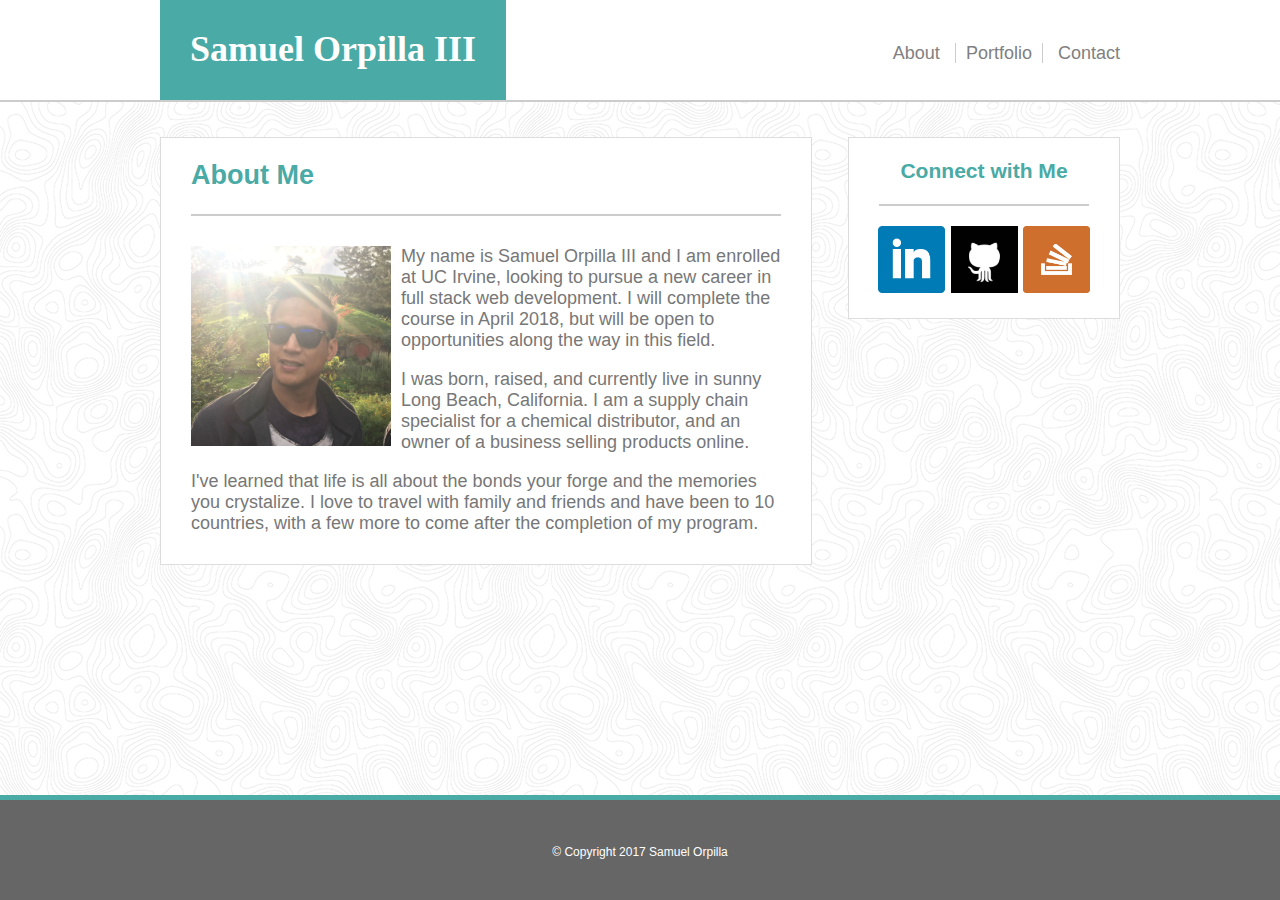
<file: index.html>
<!DOCTYPE html>
<html>
<head>
	<title>Samuel Orpilla's Portfolio</title>
	<link rel="stylesheet" type="text/css" href="assets/css/style.css">
</head>
<body>

	<!-- to seperate content from footer to make footer sticky  -->
	<div class ="container-sticky">
		<!-- Header the full length of the screen-->
		<header class="header">
				<!--  container to keep the heading and nav-menu to a determined size  -->
			<div class="container-header">
				<div class="heading"><h1>Samuel Orpilla III</h1>
				</div>
				<!--  nav menu to stay to the right  -->
				<nav class="menu-nav">
					<ul>
						<li class="menu-nav-list" id="button-menu-nav-left"><a href="index.html" class="menu-link">About</a></li>
						<li class="menu-nav-list" id="button-menu-nav-center"><a href="portfolio.html" class="menu-link">Portfolio</a></li>
						<li class="menu-nav-list" id="button-menu-nav-right"><a href="contact.html" class="menu-link">Contact</a></li>
					</ul>
				</nav>
			</div>
		</header>

		<!--  container to keep section, article and aside to a determined size  -->
		<div class="container-body">
			<!--  section to stay to the left of the screen  -->
			<section class="section">
				<div class="title-section"><h2>About Me</h2>
				</div>
				<!--  article to go under the title  -->
				<div class="article-section">
					<p><img id="picture-profile" src="assets/images/profile_sam.jpg" alt="Profile Picture" align= "left">
					My name is Samuel Orpilla III and I am enrolled at UC Irvine, looking to pursue a new career in full stack web development. I will complete the course in April 2018, but will be open to opportunities along the way in this field.
					<p>I was born, raised, and currently live in sunny Long Beach, California. I am a supply chain specialist for a chemical distributor, and an owner of a business selling products online.
					</p>
					<p>I've learned that life is all about the bonds your forge and the memories you crystalize. I love to travel with family and friends and have been to 10 countries, with a few more to come after the completion of my program.
				</div>
			</section>

			<!--  aside to stay on the right of the screen -->
			<aside class="aside">
				<div class="aside_title"><h3>Connect with Me</h3>
				</div>
				<div class="aside_content">	
					<a href="https://www.linkedin.com/in/samuel-orpilla-8a162b148/" target="_blank" class="icon_social-link"><img src="assets/images/icon_linkedin.png" alt="linkedin icon" class="icon-social">
					</a>
					<a href="https://github.com/orpillasam" target="_blank" class="icon_social-link"><img src="assets/images/icon_github.png" alt="Github icon" class="icon-social">
					</a>
					<a href="https://stackoverflow.com/users/8595556/sam-orpilla" target="_blank" class="icon_social-link"><img src="assets/images/icon_stackoverflow.png" alt="Stackoverflow icon" class="icon-social">
					</a>
				</div>	
			</aside>
		</div>
	</div>
	<!-- Footer to stay sticker to the bottom  -->
	<footer class="footer">
		<p> &copy Copyright 2017 Samuel Orpilla</p>
	</footer>	
</body>
</html>
</file>
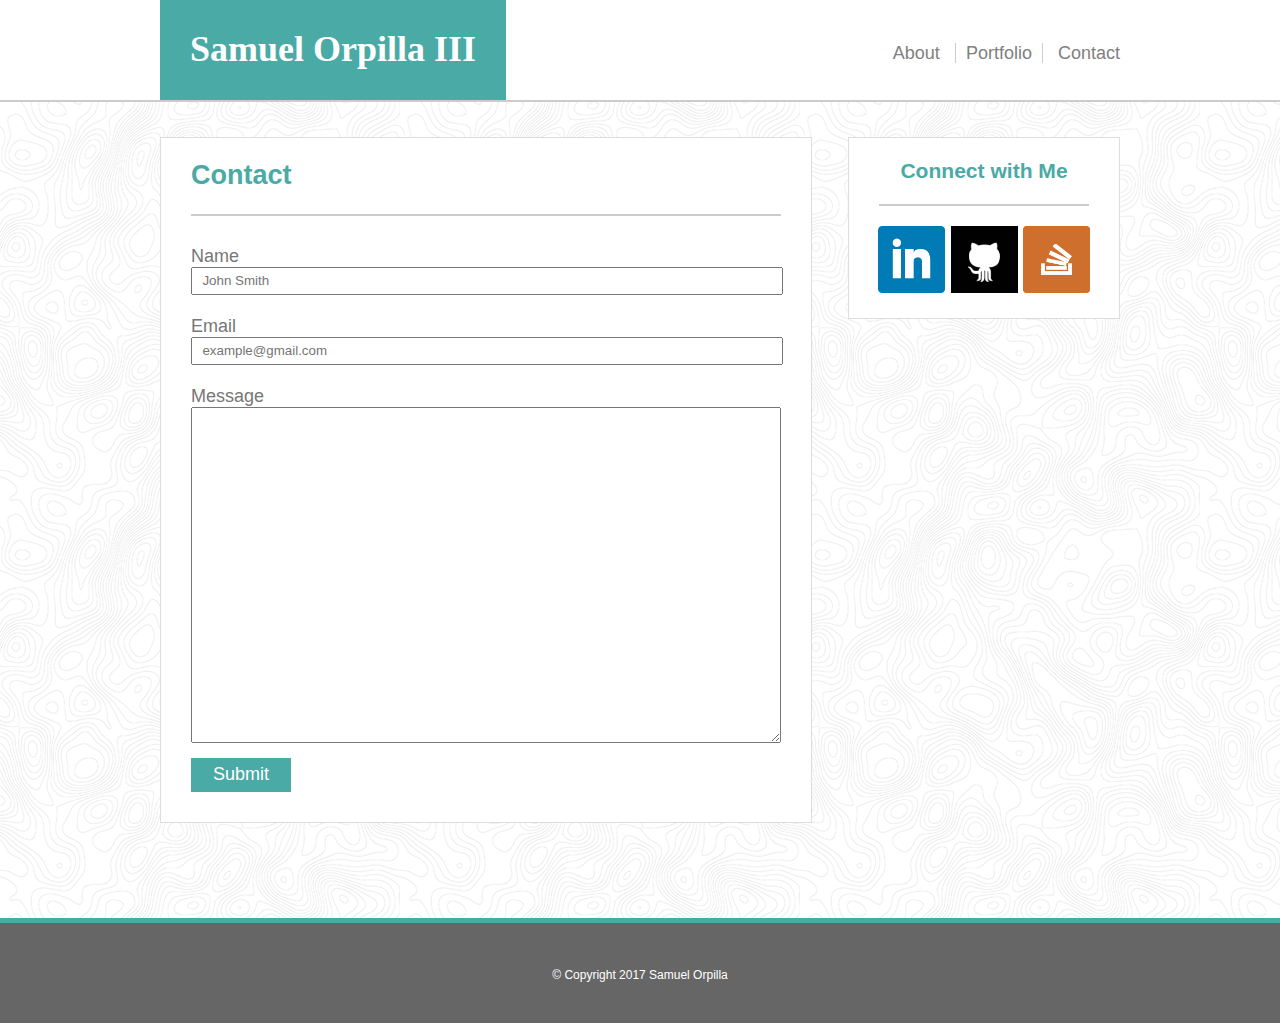
<file: contact.html>
<!DOCTYPE html>
<html>
<head>
	<title>Samuel Orpilla's Portfolio</title>
	<link rel="stylesheet" type="text/css" href="assets/css/style.css">
</head>
<body>
	
	<!-- to seperate content from footer to make footer sticky  -->
	<div class ="container-sticky">
		<!--  Header the full length of the screen  -->
		<header class="header">
				<!--  container to keep the heading and nav-menu to a determined size  -->
			<div class="container-header">
				<div class="heading"><h1>Samuel Orpilla III</h1>
				</div>
				<!--  nav menu to stay to the right  -->
				<nav class="menu-nav">
					<ul>
						<li class="menu-nav-list" id="button-menu-nav-left"><a href="index.html" class="menu-link">About</a></li>
						<li class="menu-nav-list" id="button-menu-nav-center"><a href="portfolio.html" class="menu-link">Portfolio</a></li>
						<li class="menu-nav-list" id="button-menu-nav-right"><a href="contact.html" class="menu-link">Contact</a></li>
					</ul>
				</nav>
			</div>
		</header>

		<!--  container to keep section, article and aside to a determined size  -->
		<div class="container-body">
			<!--  section to stay to the left of the screen  -->
			<section class="section">
				<div class="title-section"><h2>Contact</h2>
				</div>
					<!--  form with name, email and message  -->
					<form class="article-section">
						Name<br>
						<input class="form-line" type="text" name="name" placeholder="  John Smith" >
						<br>
						<br>
						Email<br>
						<input class="form-line" type="text" name="email" placeholder="  example@gmail.com">
						<br>
						<br>
						Message<br>
						<textarea class="form-line" name="message" rows="15" cols="81">
						</textarea>
						<br>
						<input class="button-form-submit" type="submit" value="Submit">
					</form>
			</section>

			<!--  aside to stay on the right of the screen -->
			<aside class="aside">
				<div class="aside_title"><h3>Connect with Me</h3>
				</div>
				<div class="aside_content">	
					<a href="https://www.linkedin.com/in/samuel-orpilla-8a162b148/" target="_blank" class="icon_social-link"><img src="assets/images/icon_linkedin.png" alt="linkedin icon" class="icon-social">
					</a>
					<a href="https://github.com/orpillasam" target="_blank" class="icon_social-link"><img src="assets/images/icon_github.png" alt="Github icon" class="icon-social">
					</a>
					<a href="https://stackoverflow.com/users/8595556/sam-orpilla" target="_blank" class="icon_social-link"><img src="assets/images/icon_stackoverflow.png" alt="Stackoverflow icon" class="icon-social">
					</a>
				</div>
			</aside>
		</div>
	</div>
	<!-- Footer to stay sticker to the bottom  -->
	<footer class="footer">
		<p> &copy Copyright 2017 Samuel Orpilla</p>
	</footer>

</body>
</html>
</file>
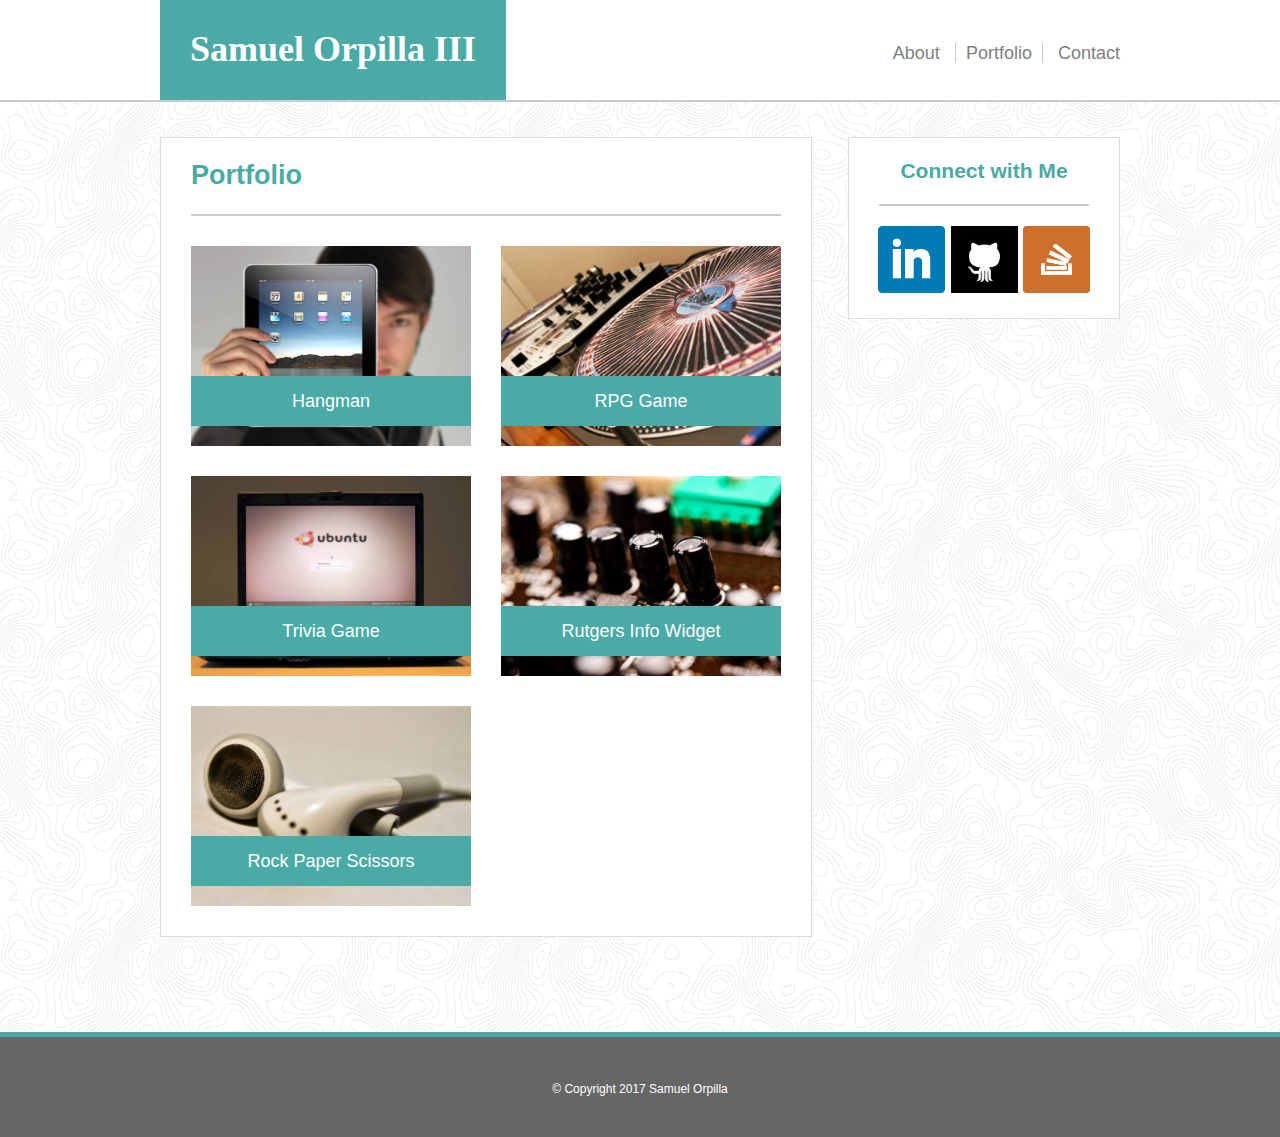
<file: portfolio.html>
<!DOCTYPE html>
<html>
<head>
	<title>Samuel Orpilla's Portfolio</title>
	<link rel="stylesheet" type="text/css" href="assets/css/style.css">
</head>
<body>
	
	<!-- to seperate content from footer to make footer sticky  -->
	<div class ="container-sticky">
		<!-- Header the full length of the screen-->
		<header class="header">
				<!--  container to keep the heading and nav-menu to a determined size  -->
			<div class="container-header">
				<div class="heading"><h1>Samuel Orpilla III</h1>
				</div>
				<!--  nav menu to stay to the right  -->
				<nav class="menu-nav">
					<ul>
						<li class="menu-nav-list" id="button-menu-nav-left"><a href="index.html" class="menu-link">About</a></li>
						<li class="menu-nav-list" id="button-menu-nav-center"><a href="portfolio.html" class="menu-link">Portfolio</a></li>
						<li class="menu-nav-list" id="button-menu-nav-right"><a href="contact.html" class="menu-link">Contact</a></li>
					</ul>
				</nav>
			</div>
		</header>

		<!--container to keep section, article and aside to a determined size-->
		<div class="container-body">
			<!--  section to stay to the left of the screen  -->
			<section class="section">
				<div class="title-section"><h2>Portfolio</h2>
				</div>
				<!--  article to go under the title  -->
				<div class="article-section">

					<div class="box-portfolio">
						<img  class="picture-portfolio" src="assets/images/port1.jpg" alt="Portfolio 1">
						<a href="#" target="_blank" ><div class="box-portfolio-text">Hangman</div>
						</a>
					</div>
					<div class="box-portfolio" id="box-portfolio-right">
						<img  class="picture-portfolio"  src="assets/images/port2.jpg" alt="Portfolio 2">	
						<a href="#" target="_blank"><div class="box-portfolio-text">RPG Game</div>
						</a>
					</div>	
					<div class="box-portfolio">
						<img  class="picture-portfolio"  src="assets/images/port3.jpg" alt="Portfolio 3">
						<a href="#" target="_blank"><div class="box-portfolio-text">Trivia Game</div>
						</a>
					</div>
					<div class="box-portfolio" id="box-portfolio-right">
						<img  class="picture-portfolio"  src="assets/images/port4.jpg" alt="Portfolio 4">
						<a href="#" target="_blank"><div class="box-portfolio-text">Rutgers Info Widget</div>
						</a>
					</div>				
					<div class="box-portfolio">
						<img class="picture-portfolio" src="assets/images/port5.jpg" alt="Portfolio 5">
						<a href="#" target="_blank"><div class="box-portfolio-text">Rock Paper Scissors</div>	
						</a>	
					</div>
				</div>		
			</section>

			<!--  aside to stay on the right of the screen -->
			<aside class="aside">
				<div class="aside_title"><h3>Connect with Me</h3></div>
				<div class="aside_content">	
					<a href="https://www.linkedin.com/in/samuel-orpilla-8a162b148/" target="_blank" class="icon_social-link"><img src="assets/images/icon_linkedin.png" alt="linkedin icon" class="icon-social">
					</a>

					<a href="https://github.com/orpillasam" target="_blank" class="icon_social-link"><img src="assets/images/icon_github.png" alt="Github icon" class="icon-social">
					</a>

					<a href="https://stackoverflow.com/users/8595556/sam-orpilla" target="_blank" class="icon_social-link"><img src="assets/images/icon_stackoverflow.png" alt="Stackoverflow icon" class="icon-social">
					</a>
				</div>
			</aside>
		</div>
	</div>
	<!-- Footer to stay sticker to the bottom  -->
	<footer class="footer">
		<p> &copy Copyright 2017 Samuel Orpilla</p>
	</footer>
</body>
</html>
</file>
<file: assets/css/style.css>
.container-body {
	width: 960px;
	margin: auto;
}
html {
	height 100%;/*sticker footer attribute*/
}

body {
	color: #777777;
	font-family: Arial, "Helvetica Neue", Helvetica, sans-serif;
	background-image: url("topography.png");
	font-size: 18px;
	margin: auto;
	display: flex;
	flex-direction: column;/*sticker footer attribute*/
	height: 100vh;/*sticker footer attribute*/
}
/*sticker footer attribute*/
.container-sticky {
	flex: 1 0 auto;
}

.container-header {
	width: 960px;
	margin: auto;
}

.header {
	position: relative;
	background-color: #ffffff;
	color: #777777;
	border-bottom: 2px solid #cccccc;
	height: 100px;
	line-height: 100px;
	margin-bottom: 35px;
}

.heading {
	position: absolute;
	background-color: #4aaaa5;
	color: white;
	font-family: Georgia, Times, "Times New roman", serif;
	height: 100px;
	padding: 0 30px 0 30px;
	line-height: 50px;
}

.menu-nav {
	float: right;
	line-height: 70px;
}

.menu-nav-list {
	display: inline;
	text-decoration: none;
	color: #4aaaa5;
}

#button-menu-nav-left {
	padding-right: 10px;
}

#button-menu-nav-center {
	border-left: 1px solid #cccccc;
	border-right: 1px solid #cccccc;
	padding: 0 10px;
}

#button-menu-nav-right {
	padding-left: 10px;
}
.menu-link:link, .menu-link:visited {
	text-decoration: none;
	color: #808080;
}

.menu-link:hover {
	color: #4aaaa5;
}

.menu-link:active {
	color: #aa6b4a;
}

.section {
	float:left;
	background-color: #ffffff;
	border: 1px solid #dddddd;
	width: 650px;
	height: auto;
	margin-bottom: 35px;
}

.title-section {
	border-bottom: 2px solid #cccccc;
	width: auto;
	height: auto;
	color: #4aaaa5;

	margin: 0 30px;
}

.article-section {
	position: relative;
	height: auto;
	margin: 30px 30px;
}

.aside {
	float: right;
	width: 270px;
	color: #4aaaa5;
	border: 1px solid #dddddd;
	background-color: #ffffff;
	text-align: center;
}

.aside_title {
	margin: 0 30px;
	color: #4aaaa5;
	border-bottom: 2px solid #cccccc;
}

.aside_content {
	margin: 20px 0px;
}

.icon-social {
	width: 67px;
	height: 67px;
}

.icon_social-link:link {
	text-decoration: none;
}

#picture-profile{
	margin: 0 10px 10px 0px;
	width: 200px;
	height: 200px;
}

.form-line {
	line-height: 22px;
	width: 99%
}

.button-form-submit {
	background-color: #4aaaa5;
	color: white;
	border: none;
	text-align: center;
	width: 100px;
	height: 34px;
	margin-top: 10px;
	font-size: 18px;
}

.box-portfolio {
	position: relative;
	width: 280px; 
	height: 200px;
	display: block;
	float: left;	
	margin-bottom: 30px
}
/*change opacity on hover over portfolio pictures*/
.box-portfolio:hover .picture-portfolio {
	opacity: 0.3;
}

.picture-portfolio {
	position: absolute;
	width: 280px;
	height: 200px;
	opacity: 1;  /*change opacity on hover over portfolio pictures*/
	transition: .3s ease;  /*change opacity on hover over portfolio pictures*/
	backface-visibility: hidden;  /*change opacity on hover over portfolio pictures*/
}

#box-portfolio-right {
	float: right;
}

.box-portfolio-text {
	bottom: 20px;
	position: absolute;
	color: white;
	text-align: center;
	background-color: #4aaaa5;
	height: 50px;
	width: 280px;
	line-height: 50px;
}

.box-portfolio-text:hover {
	color: #aa6b4a;
}

.box-portfolio-text:active {
	color: #5d2e16;
}

.footer {
	clear:left;
	display:block;
	text-align: center;
	border-top: 5px solid #4aaaa5;
	background-color: #666666;
	height: 100px;
	color: white;
	font-size: 12px;
	line-height: 80px;
	margin-top: 60px;
	flex-shrink: 0; /* Prevent Chrome, Opera, and Safari from letting these items shrink to smaller than their content's default minimum size. */
}
</file>
